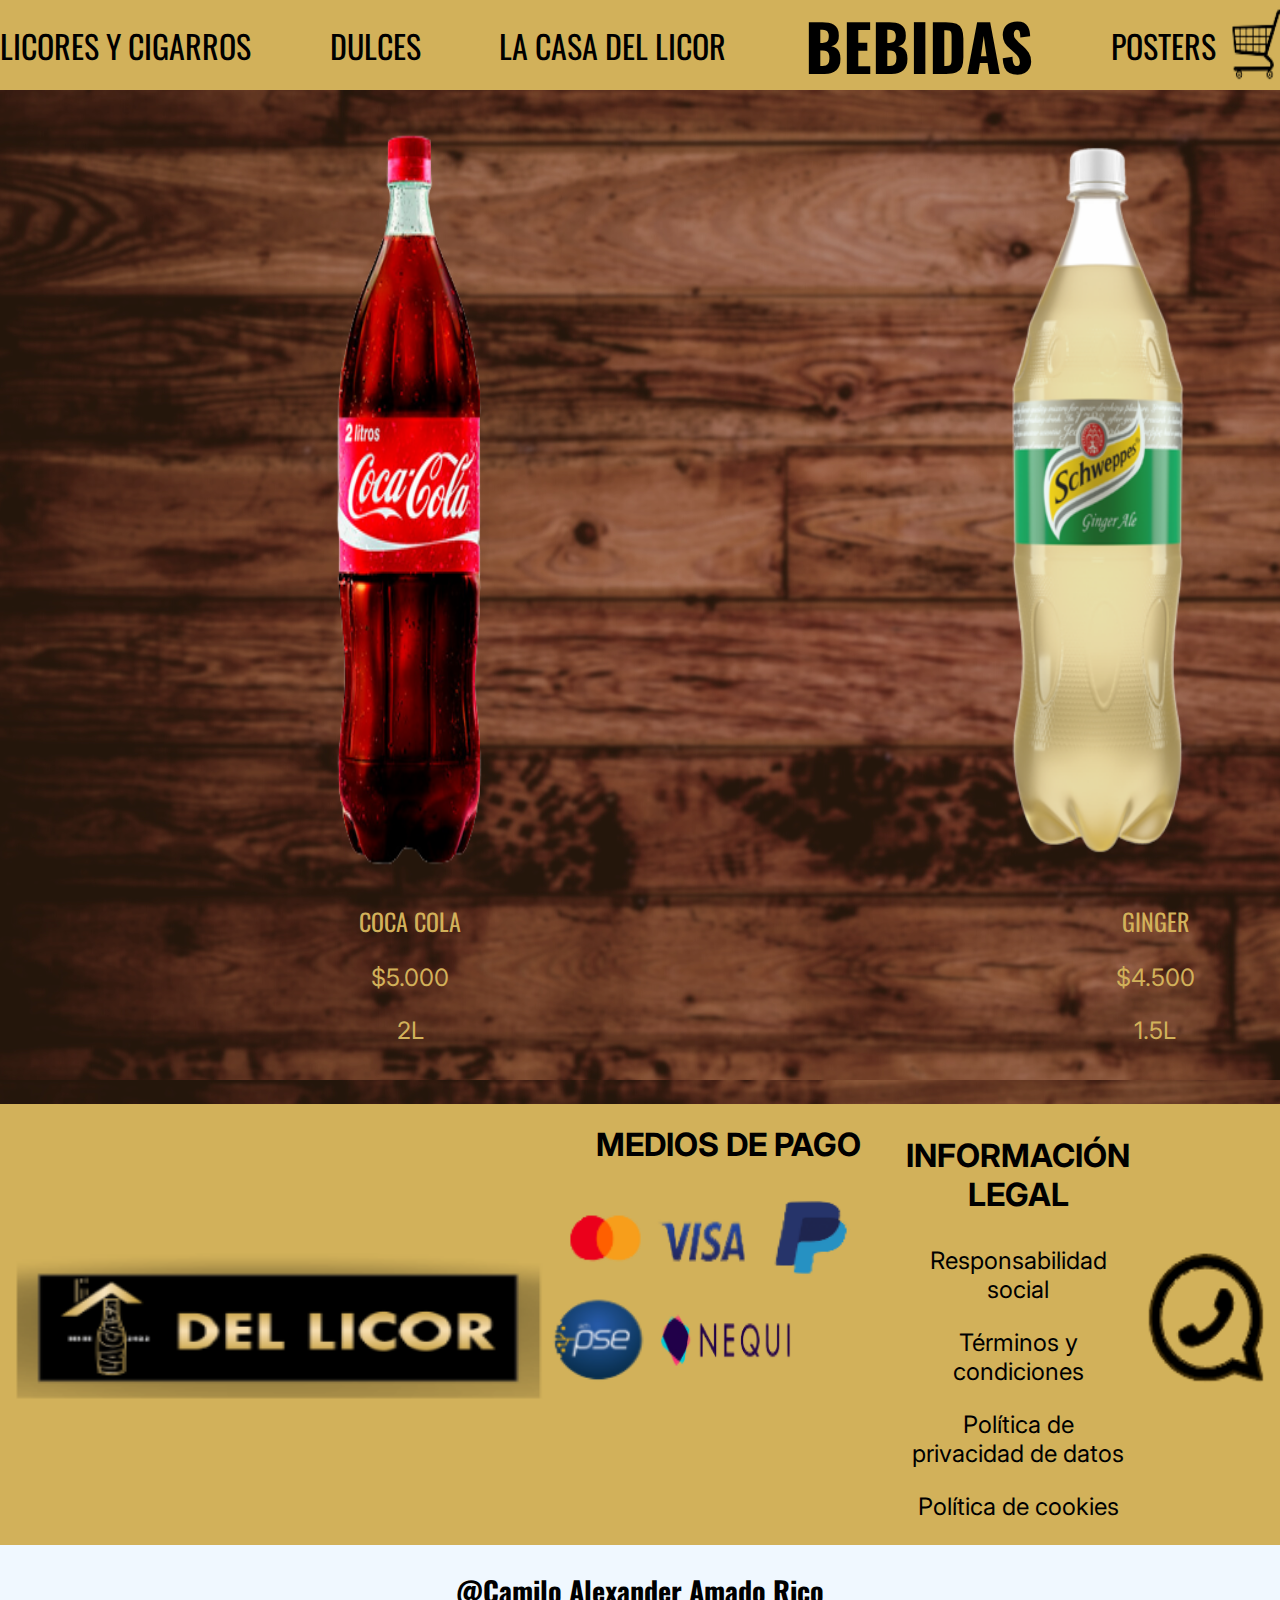
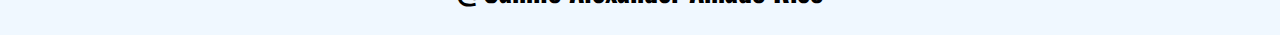
<file: BEBIDAS.html>
<!DOCTYPE html>
<html lang="en">
<head>
    <meta charset="UTF-8">
    <meta http-equiv="X-UA-Compatible" content="IE=edge">
    <meta name="viewport" content="width=device-width, initial-scale=1.0">
    <link rel="preconnect" href="https://fonts.gstatic.com" crossorigin>
    <link href="https://fonts.googleapis.com/css2?family=Oswald:wght@700&display=swap" rel="stylesheet">
    <link rel="preconnect" href="https://fonts.googleapis.com">
    <link rel="preconnect" href="https://fonts.gstatic.com" crossorigin>
    <link href="https://fonts.googleapis.com/css2?family=Inter:wght@500;700&display=swap" rel="stylesheet">    
    <link rel="stylesheet" href="./BEBIDAS.css">
    <title>LA CASA DEL LICOR/BEBIDAS</title>
</head>
<body>
    <header>
        
        <nav class="Headernav">
            <a href="LICORESYCIGARROS.html">LICORES Y CIGARROS</a>
            <a href="DULCES.html">DULCES</a>
            <a href="index.html">LA CASA DEL LICOR</a>
            <a  class="Titulobebidas" href="BEBIDAS.html"><h1>BEBIDAS</h1></a>
            <a href="POSTERS.html">POSTERS</a>
        </nav>
        <div class="Headerlogo"><img src="Imagines/LGO.png" width="80" height="80"></div>
        
    </header>
    <main>
        <section id="contenedor">
            <div class="main1bebida">
                <img src="Imagines/kisspng-coca-cola-fizzy-drinks-glass-bottle-erythroxylum-c-let-amp-apos-sushi-delivery-de-comida-japonesa-5b7c36c1214434.4406438315348671371363-removebg-preview-removebg-preview.png" width="750" height="750">
                <p class="bebida1">COCA COLA</p>
                <p class="bebida11">$5.000</p>
                <p class="bebida11">2L</p>
            </div>
            <div class="main2bebida">
                <img src="Imagines/GINGER.png" width="600" height="750">
                <p class="bebida2">GINGER</p>
                <p class="bebida22">$4.500</p>
                <p class="bebida22">1.5L</p>
            </div>
            <div class="main3bebida"> 
                <img src="Imagines/MOSNTER.png" width="600" height="750">
                <p class="bebida3">MONSTER</p>
                <p class="bebida33">$7.000</p>
                <p class="bebida33">473ML</p>

            </div>
        </section>
        <section id="contenedordemediosdepago">
            <div class="logo"><img src="Imagines/logo bajo del licor.png" width="550" height="150"></div>
        <div class="mediosdepago">
            <h1 class="mediosdepagotitulo">MEDIOS DE PAGO</h1>
            <img src="Imagines/MASTERCARD.png" width="100" height="100" >
            <img src="Imagines/VISA.png" width="100" height="100" >
            <img src="Imagines/PAYPAL.png" width="100" height="100" >
            <img src="Imagines/PSE.png" width="100" height="100" >
            <img src="Imagines/NEQUI.png" width="150" height="100" >

        </div>
        <div class="informaicon">
            <h3 class="tituloinfi">INFORMACIÓN LEGAL</h3>
            <p>Responsabilidad social</p>
            <p>Términos y condiciones</p>
            <p>Política de privacidad de datos</p>
            <p>Política de cookies</p>
        </div>
        <div class="whas"><a href="CONTACTO.html"><img src="Imagines/WHAS.png" width="150" height="150"></div></a>
        </section>
    </main>
    <footer>
        <h3>@Camilo Alexander Amado Rico</h3>
    </footer>
</body>
</html>
</file>
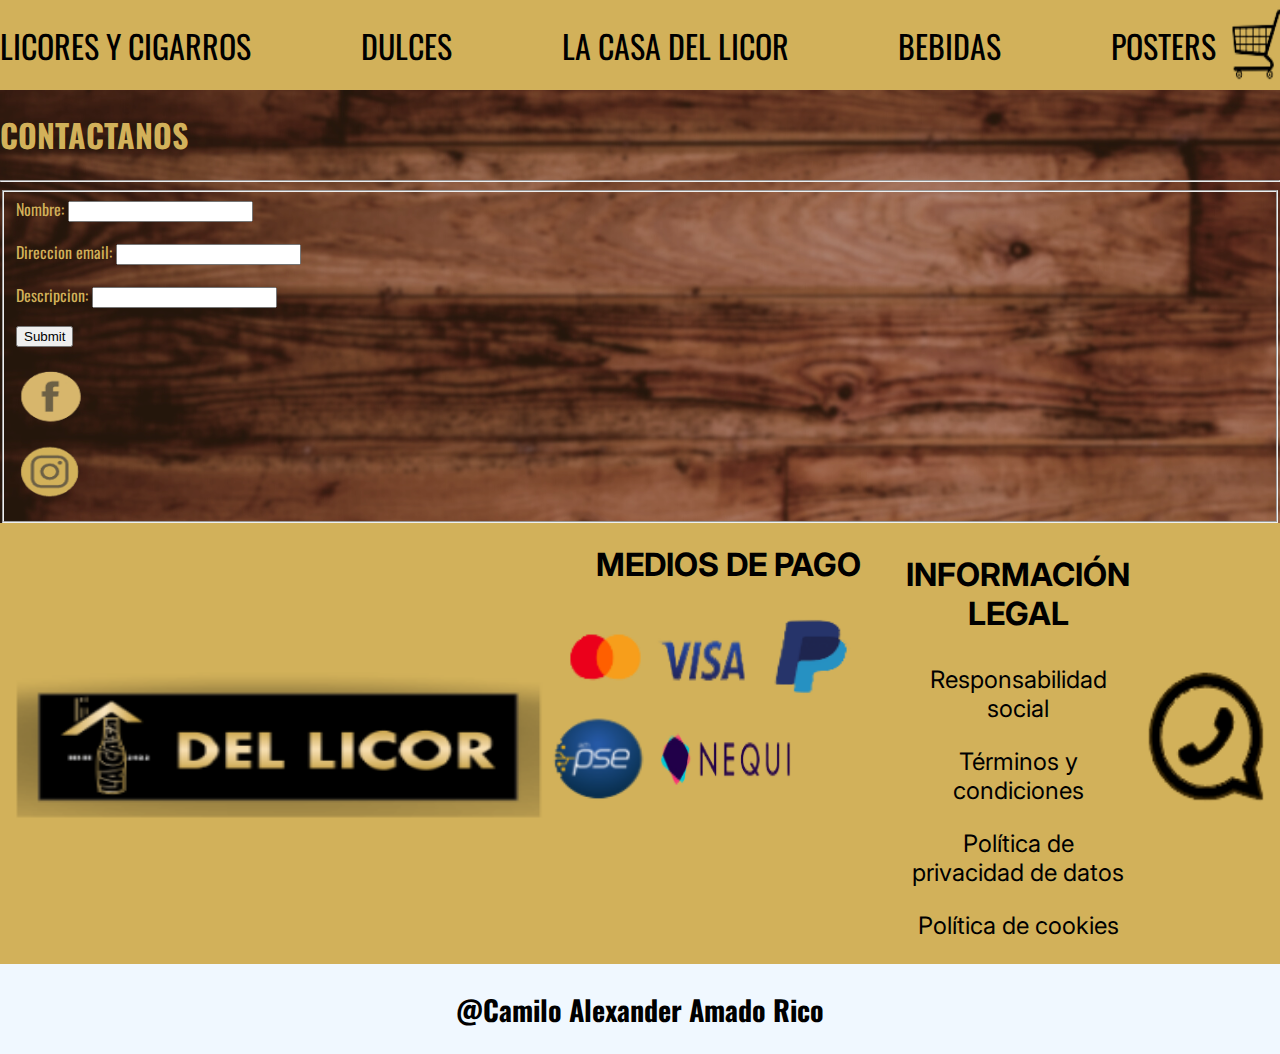
<file: CONTACTO.html>
<!DOCTYPE html>
<html lang="en">
<head>
    <meta charset="UTF-8">
    <meta http-equiv="X-UA-Compatible" content="IE=edge">
    <meta name="viewport" content="width=device-width, initial-scale=1.0">
    <link rel="preconnect" href="https://fonts.gstatic.com" crossorigin>
    <link href="https://fonts.googleapis.com/css2?family=Oswald:wght@700&display=swap" rel="stylesheet">
    <link rel="preconnect" href="https://fonts.googleapis.com">
    <link rel="preconnect" href="https://fonts.gstatic.com" crossorigin>
    <link href="https://fonts.googleapis.com/css2?family=Inter:wght@500;700&display=swap" rel="stylesheet">    
    <link rel="stylesheet" href="./CONTACTO.css">
    <title>LA CASA DEL LICOR/CONTACTO</title>
</head>
<body>
    <header>
        <nav class="Headernav">
            <a href="LICORESYCIGARROS.html">LICORES Y CIGARROS</a>
            <a href="DULCES.html">DULCES</a>
            <a href="index.html">LA CASA DEL LICOR</a>
            <a href="BEBIDAS.html">BEBIDAS</a>
            <a href="POSTERS.html">POSTERS</a>
        </nav>
        <div class="Headerlogo"><img src="Imagines/LGO.png" width="80" height="80"></div>
        
    </header>
    <main>
        <h1 class="contacto">CONTACTANOS</h1>
    <hr>
    <form action="#">
        <fieldset>
            <div>
                <label for="cliente" class="nombre">Nombre:</label>
                <input id="cliente" type="text" name="cliente">
            </div><br>
            <div>
                <label for="email" class="email">Direccion email:</label>
                <input id="email" type="text" name="email">
            </div><br>
            <div>
                <label for="descripcion" class="descripcion">Descripcion:</label>
                <input id="descripcion" type="text" name="descripcion">
            </div><br>
            <div><input type="submit"></div>
            <p>
                
            </p>
            <div><a href="https://www.facebook.com/profile.php?id=100083459973877"><img src="Imagines/FACEBOOK-removebg-preview (2).png" width="70" height="70"></a></div>
            <div><a href="https://www.instagram.com/lacasadellicorarauca/?next=%2F"><img src="Imagines/INSTA-removebg-preview.png" width="70" height="70"></a></div>

        </fieldset>
    </form>
    <section id="contenedordemediosdepago">
        <div class="logo"><img src="Imagines/logo bajo del licor.png" width="550" height="150"></div>
    <div class="mediosdepago">
        <h1 class="mediosdepagotitulo">MEDIOS DE PAGO</h1>
        <img src="Imagines/MASTERCARD.png" width="100" height="100" >
        <img src="Imagines/VISA.png" width="100" height="100" >
        <img src="Imagines/PAYPAL.png" width="100" height="100" >
        <img src="Imagines/PSE.png" width="100" height="100" >
        <img src="Imagines/NEQUI.png" width="150" height="100" >

    </div>
    <div class="informaicon">
        <h3 class="tituloinfi">INFORMACIÓN LEGAL</h3>
        <p>Responsabilidad social</p>
        <p>Términos y condiciones</p>
        <p>Política de privacidad de datos</p>
        <p>Política de cookies</p>
    </div>
    <div class="whas"><a href="CONTACTO.html"><img src="Imagines/WHAS.png" width="150" height="150"></div></a>
    </section>
    </main>
    <footer>
        <h3>@Camilo Alexander Amado Rico</h3>
    </footer>
    
</body>
</html>
</file>
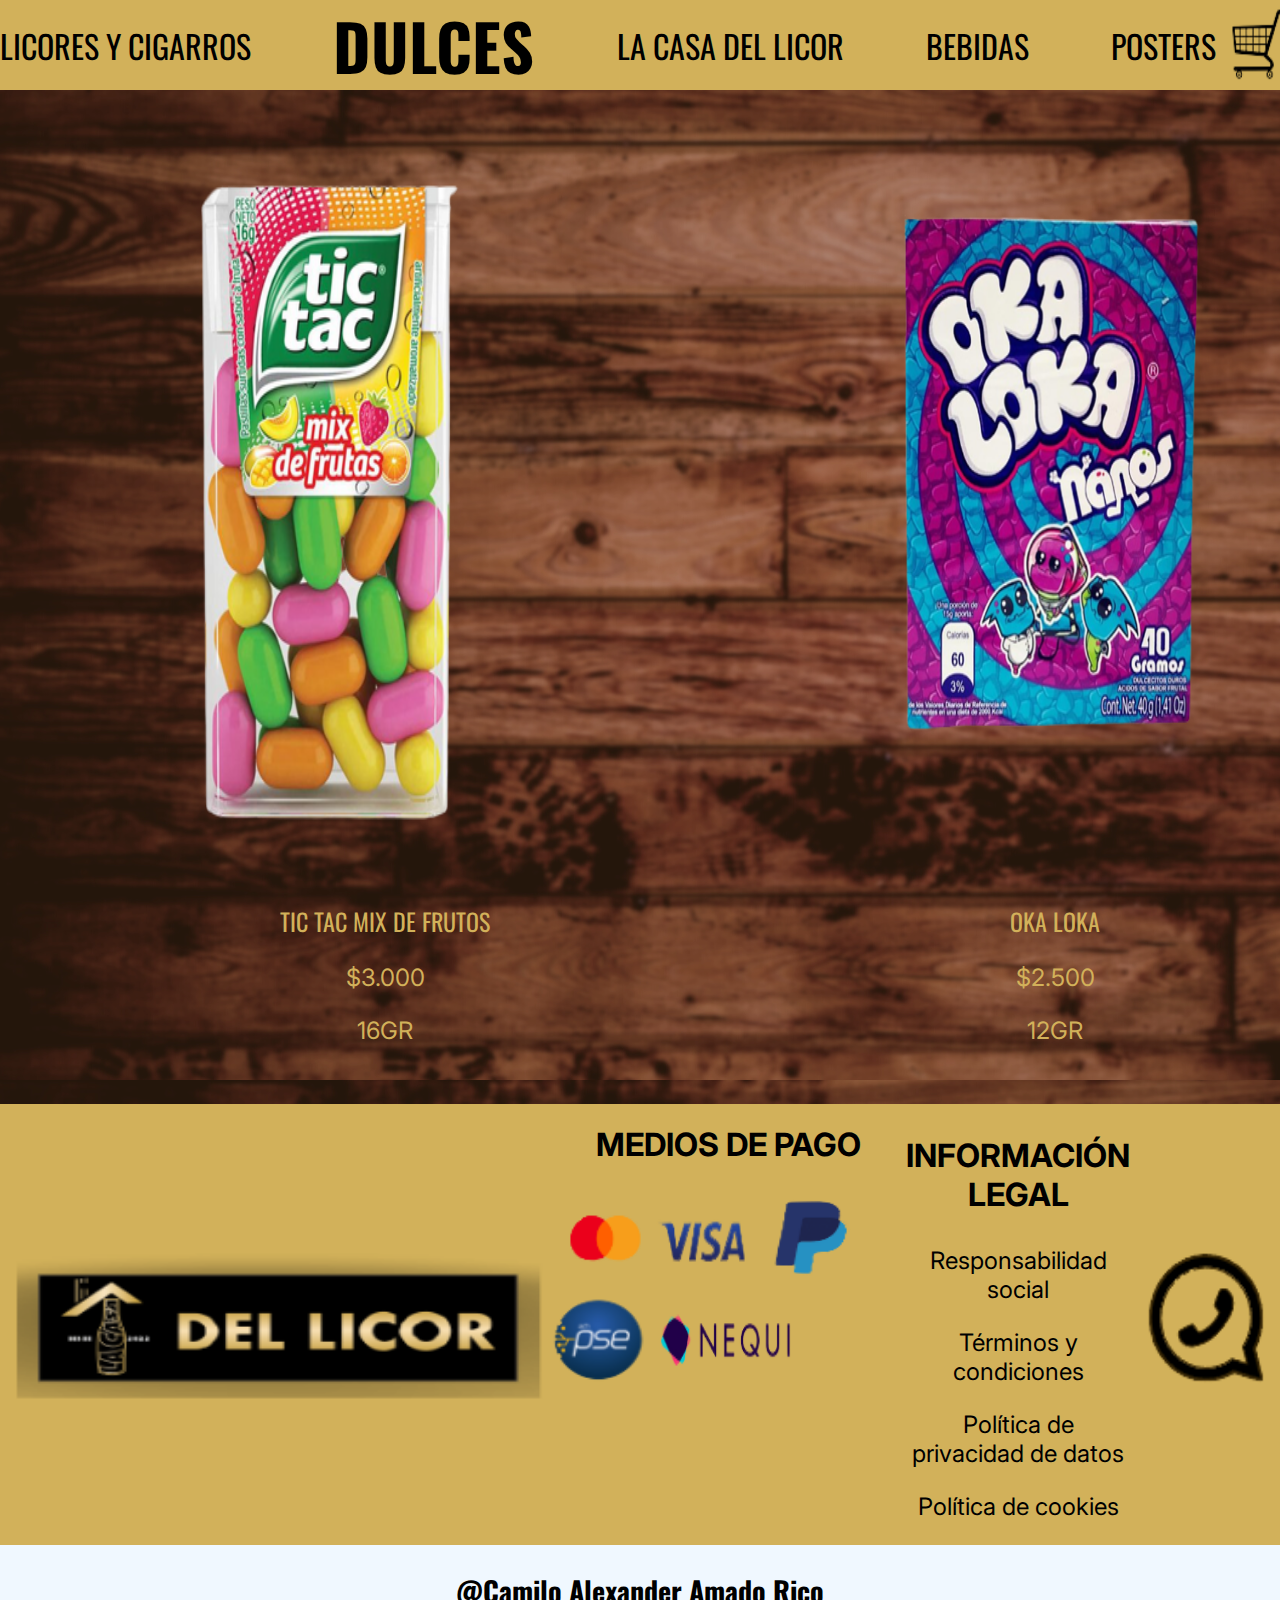
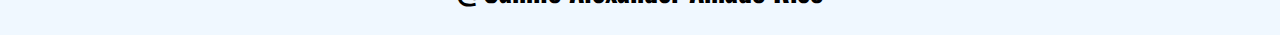
<file: DULCES.html>
<!DOCTYPE html>
<html lang="en">
<head>
    <meta charset="UTF-8">
    <meta http-equiv="X-UA-Compatible" content="IE=edge">
    <meta name="viewport" content="width=device-width, initial-scale=1.0">
    <link rel="preconnect" href="https://fonts.gstatic.com" crossorigin>
    <link href="https://fonts.googleapis.com/css2?family=Oswald:wght@700&display=swap" rel="stylesheet">
    <link rel="preconnect" href="https://fonts.googleapis.com">
    <link rel="preconnect" href="https://fonts.gstatic.com" crossorigin>
    <link href="https://fonts.googleapis.com/css2?family=Inter:wght@500;700&display=swap" rel="stylesheet">    
    <link rel="stylesheet" href="./DULCES.css">
    <title>LA CASA DEL LICOR/DULCES</title>
</head>
<body>
    <header >
        <nav class="Headernav">
            <a href="LICORESYCIGARROS.html">LICORES Y CIGARROS</a>
            <a class="Titulodulces" href="DULCES.html"><h1>DULCES</h1></a>
            <a href="index.html">LA CASA DEL LICOR</a>
            <a href="BEBIDAS.html">BEBIDAS</a>
            <a href="POSTERS.html">POSTERS</a>
        </nav>
        <div class="Headerlogo"><img src="Imagines/LGO.png" width="80" height="80"></div>
        
    </header>
    <main>
        <section id="contenedor">
            <div class="main1dulce">
                <img src="Imagines/TICTA.png" width="700" height="750">
                <p class="dulce1">TIC TAC MIX DE FRUTOS</p>
                <p class="dulce11">$3.000</p>
                <p class="dulce11">16GR</p>
            </div>
            <div class="main2dulce">
                <img src="Imagines/OKA.png" width="500" height="750">
                <p class="dulce2">OKA LOKA</p>
                <p class="dulce22">$2.500</p>
                <p class="dulce22">12GR</p>
            </div>
            <div class="main2dulce">
                <img src="Imagines/DETO.png" width="400" height="750">
                <p class="dulce3">DE TODITOS</p>
                <p class="dulce33">$3.000</p>
                <p class="dulce33">45GR</p>

            </div>
            
        </section>
        <section id="contenedordemediosdepago">
            <div class="logo"><img src="Imagines/logo bajo del licor.png" width="550" height="150"></div>
        <div class="mediosdepago">
            <h1 class="mediosdepagotitulo">MEDIOS DE PAGO</h1>
            <img src="Imagines/MASTERCARD.png" width="100" height="100" >
            <img src="Imagines/VISA.png" width="100" height="100" >
            <img src="Imagines/PAYPAL.png" width="100" height="100" >
            <img src="Imagines/PSE.png" width="100" height="100" >
            <img src="Imagines/NEQUI.png" width="150" height="100" >

        </div>
        <div class="informaicon">
            <h3 class="tituloinfi">INFORMACIÓN LEGAL</h3>
            <p>Responsabilidad social</p>
            <p>Términos y condiciones</p>
            <p>Política de privacidad de datos</p>
            <p>Política de cookies</p>
        </div>
        <div class="whas"><a href="CONTACTO.html"><img src="Imagines/WHAS.png" width="150" height="150"></div></a>
        </section>
    
    </main>
    <footer>
        <h3>@Camilo Alexander Amado Rico</h3>
    </footer>
</body>
</html>
</file>
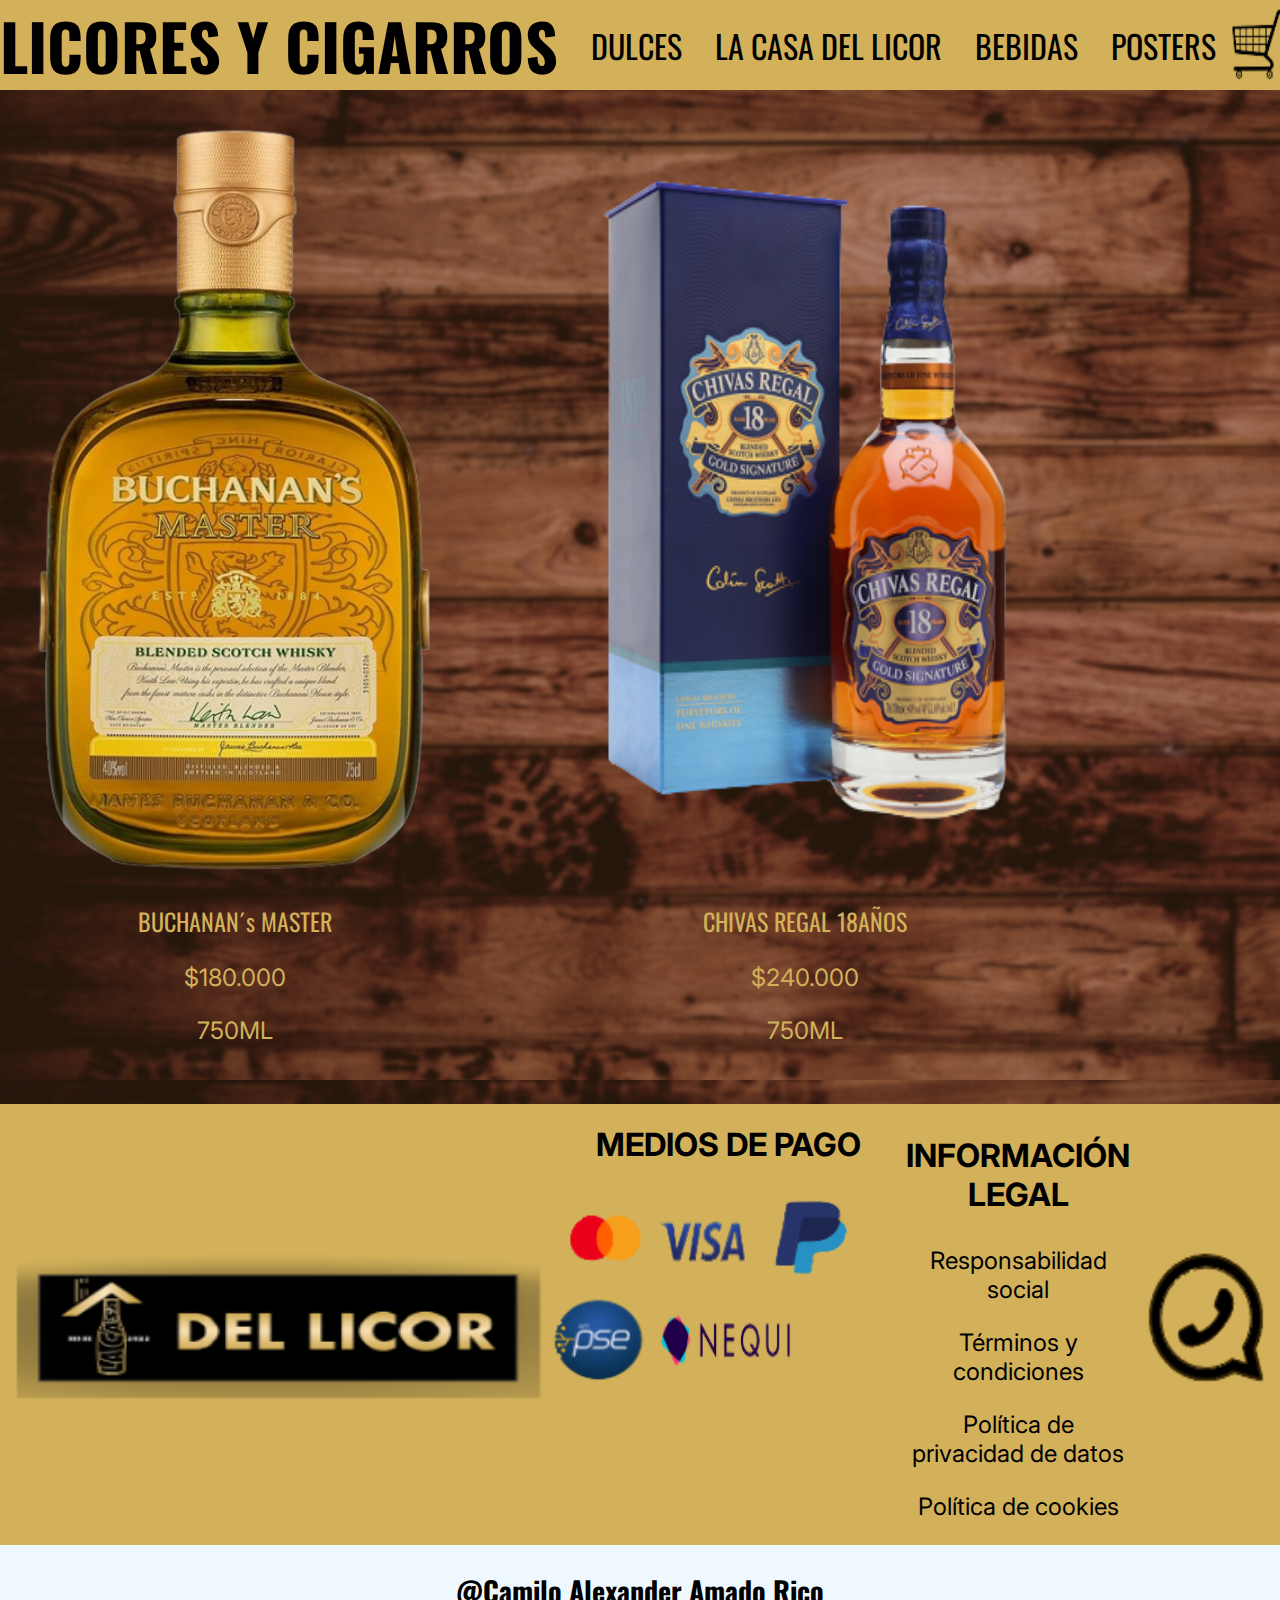
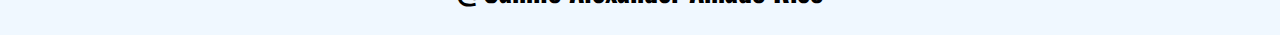
<file: LICORESYCIGARROS.html>
<!DOCTYPE html>
<html lang="en">
<head>
    <meta charset="UTF-8">
    <meta http-equiv="X-UA-Compatible" content="IE=edge">
    <meta name="viewport" content="width=device-width, initial-scale=1.0">
    <link rel="preconnect" href="https://fonts.gstatic.com" crossorigin>
    <link href="https://fonts.googleapis.com/css2?family=Oswald:wght@700&display=swap" rel="stylesheet">
    <link rel="preconnect" href="https://fonts.googleapis.com">
    <link rel="preconnect" href="https://fonts.gstatic.com" crossorigin>
    <link href="https://fonts.googleapis.com/css2?family=Inter:wght@500;700&display=swap" rel="stylesheet">    
    <link rel="stylesheet" href="./LICORESYCIGARROS.CSS">
    <title>LA CASA DEL LICOR/LICORES Y CIGARROS</title>
</head>
<body>
    <header>
        <nav class="Headernav">
            <a class="Titulolicores"  href="LICORESYCIGARROS.html"><h1>LICORES Y CIGARROS</h1></a>
            <a href="DULCES.html">DULCES</a>
            <a href="index.html">LA CASA DEL LICOR</a>
            <a href="BEBIDAS.html">BEBIDAS</a>
            <a href="POSTERS.html">POSTERS</a>
        </nav>
        <div class="Headerlogo"><img src="Imagines/LGO.png" width="80" height="80"></div>
        
    </header>
    <main>
        <section id="contenedor">
            <div class="main1trago">
                <img src="Imagines/BUCHA.png" width="400" height="750">
                <p class="trago1">BUCHANAN´s MASTER</p>
                <p class="trago11">$180.000</p>
                <p class="trago11">750ML</p>
            </div>
            <div class="main2trago">
                <img src="Imagines/CHIVA.png" width="600" height="750">
                <p class="trago2">CHIVAS REGAL 18AÑOS</p>
                <p class="trago22">$240.000</p>
                <p class="trago22">750ML</p>
            </div>
            <div class="main3trago">
                <img src="Imagines/grand-old-parr-whisky-1-liter-removebg-preview.png" width="600" height="750">
                <p class="trago3">OLD PARR</p>
                <p class="trago33">$180.000</p>
                <p class="trago33">750ML</p>

            </div>
        </section>
        <section id="contenedordemediosdepago">
            <div class="logo"><img src="Imagines/logo bajo del licor.png" width="550" height="150"></div>
        <div class="mediosdepago">
            <h1 class="mediosdepagotitulo">MEDIOS DE PAGO</h1>
            <img src="Imagines/MASTERCARD.png" width="100" height="100" >
            <img src="Imagines/VISA.png" width="100" height="100" >
            <img src="Imagines/PAYPAL.png" width="100" height="100" >
            <img src="Imagines/PSE.png" width="100" height="100" >
            <img src="Imagines/NEQUI.png" width="150" height="100" >

        </div>
        <div class="informaicon">
            <h3 class="tituloinfi">INFORMACIÓN LEGAL</h3>
            <p>Responsabilidad social</p>
            <p>Términos y condiciones</p>
            <p>Política de privacidad de datos</p>
            <p>Política de cookies</p>
        </div>
        <div class="whas"><a href="CONTACTO.html"><img src="Imagines/WHAS.png" width="150" height="150"></div></a>
        </section>
    
    </main>
    <footer>
        <h3>@Camilo Alexander Amado Rico</h3>
    </footer>
    
</body>
</html>
</file>
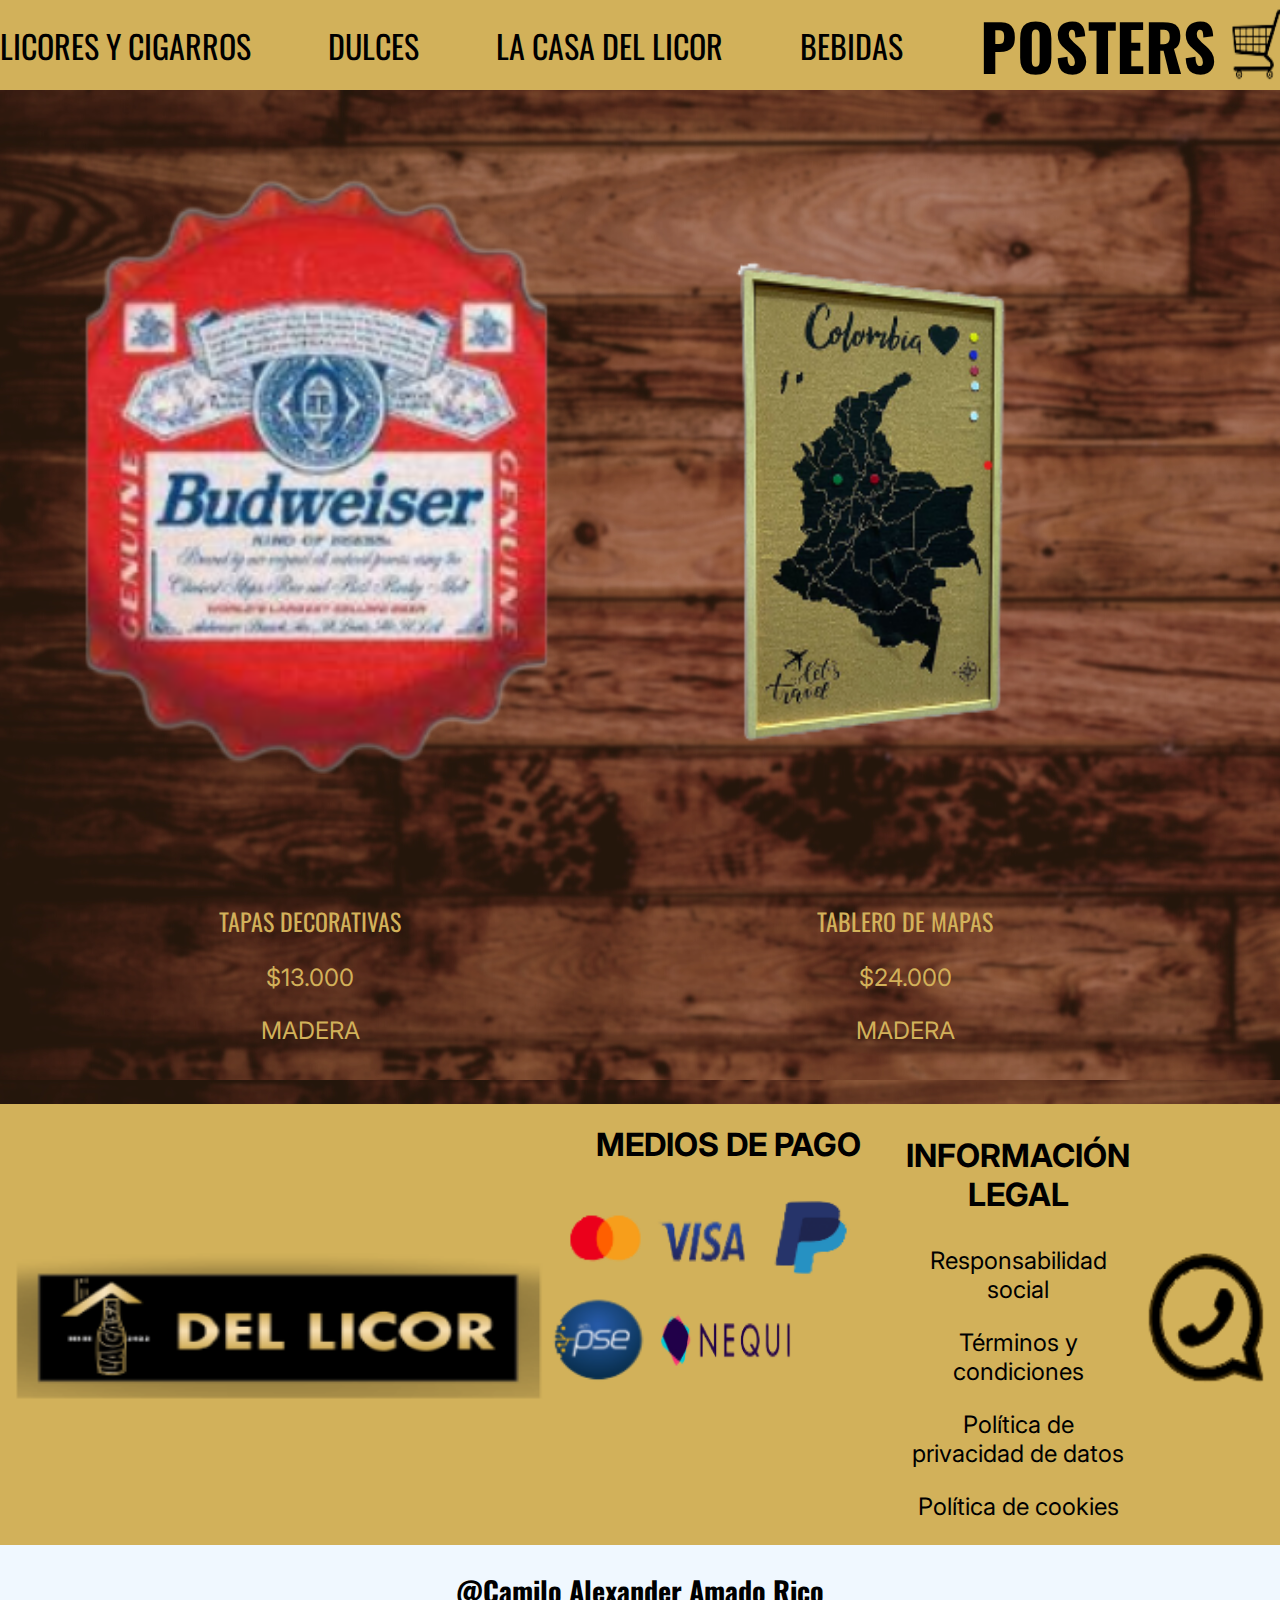
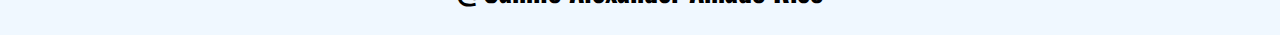
<file: POSTERS.html>
<!DOCTYPE html>
<html lang="en">
<head>
    <meta charset="UTF-8">
    <meta http-equiv="X-UA-Compatible" content="IE=edge">
    <meta name="viewport" content="width=device-width, initial-scale=1.0">
    <link rel="preconnect" href="https://fonts.gstatic.com" crossorigin>
    <link href="https://fonts.googleapis.com/css2?family=Oswald:wght@700&display=swap" rel="stylesheet">
    <link rel="preconnect" href="https://fonts.googleapis.com">
    <link rel="preconnect" href="https://fonts.gstatic.com" crossorigin>
    <link href="https://fonts.googleapis.com/css2?family=Inter:wght@500;700&display=swap" rel="stylesheet">    
    <link rel="stylesheet" href="./POSTERS.css">
    <title>LA CASA DEL LICOR/POSTERS</title>
</head>
<body>
    <header>
        <nav class="Headernav">
            <a href="LICORESYCIGARROS.html">LICORES Y CIGARROS</a>
            <a href="DULCES.html">DULCES</a>
            <a href="index.html">LA CASA DEL LICOR</a>
            <a href="BEBIDAS.html">BEBIDAS</a>
            <a class="Tituloposters" href="POSTERS.html"><h1>POSTERS</h1></a>
        </nav>
        <div class="Headerlogo"><img src="Imagines/LGO.png" width="80" height="80"></div>
    </header>
    <main>
        <section id="contenedor">
            <div class="main1posters">
                <img src="Imagines/POSTER TAPA.png" width="550" height="750">
                <p class="posters1">TAPAS DECORATIVAS</p>
                <p class="posters11">$13.000</p>
                <p class="posters11">MADERA</p>
            </div>
            <div class="main2posters">
                <img src="Imagines/POSTER MAPAS.png" width="500" height="750">
                <p class="posters2">TABLERO DE MAPAS</p>
                <p class="posters22">$24.000</p>
                <p class="posters22">MADERA</p>
            </div>
            <div class="main3posters">
                <img src="Imagines/DECOPOSTERS.png" width="500" height="750">
                <p class="posters3">DECO POSTERS</p>
                <p class="posters33">$30.000</p>
                <p class="posters33">MADERA</p>

            </div>
        </section>
        <section id="contenedordemediosdepago">
            <div class="logo"><img src="Imagines/logo bajo del licor.png" width="550" height="150"></div>
        <div class="mediosdepago">
            <h1 class="mediosdepagotitulo">MEDIOS DE PAGO</h1>
            <img src="Imagines/MASTERCARD.png" width="100" height="100" >
            <img src="Imagines/VISA.png" width="100" height="100" >
            <img src="Imagines/PAYPAL.png" width="100" height="100" >
            <img src="Imagines/PSE.png" width="100" height="100" >
            <img src="Imagines/NEQUI.png" width="150" height="100" >

        </div>
        <div class="informaicon">
            <h3 class="tituloinfi">INFORMACIÓN LEGAL</h3>
            <p>Responsabilidad social</p>
            <p>Términos y condiciones</p>
            <p>Política de privacidad de datos</p>
            <p>Política de cookies</p>
        </div>
        <div class="whas"><a href="CONTACTO.html"><img src="Imagines/WHAS.png" width="150" height="150"></div></a>
        </section>
    </main>
    <footer>
        <h3>@Camilo Alexander Amado Rico</h3>
    </footer>
</body>
</html>
</file>
<file: BEBIDAS.css>
body{
    background-image: url(./Imagines/fodnodeotoras.png);
    margin: 0;
    
}
header{
    width: 100%;
    height: 10vh;
    background-color: #d2b15a;
    display: flex;
    justify-content: space-between;
}
.Headerlogo{
    width: 5%;
    height: 10vh;
    background-color: #d2b15a;
    display: flex;
    align-items: center;;
    text-align: center;
}
.Headernav{
    width: 100%;
    display: flex;
    justify-content: space-between;
    align-items: center;
    float: right;
    
}
.Headernav a{
    text-decoration: none;
    font-size: xx-large;
    font-family: 'Oswald', sans-serif;
    color: black;
    
}
footer{
    background-color: aliceblue ;
    font-size: x-large;
    width: 100%;
    height: 10vh;
    display: flex;
    justify-content: center;
    text-align: center;
    align-items: center;
    font-family: 'Oswald', sans-serif;
    
}
.Titulobebidas{
    font-size: xx-large;
    color: black;
   
}
#contenedor{
    width: 100%;
    height: 100%;
   display: flex;
   justify-content: space-between;
}
.main1bebida{
    width: 100%;
    padding: 35px;
    text-align: center;

}
.main2bebida{
    width: 100%;
    padding: 35px;
    text-align: center;
}
.main3bebida{
    width: 100%;
    padding: 35px;
    text-align: center;
}
.bebida1{
    font-family: 'Oswald', sans-serif;
    display: flex;
    justify-content: center;
    text-align: center;
    align-items: center;
    font-size: x-large;
    color: #d2b15a;
}
.bebida11{
    font-family: 'Inter', sans-serif;
    display: flex;
    justify-content: center;
    text-align: center;
    align-items: center;
    font-size: x-large;
    color: #d2b15a;
}
.bebida2{
    font-family: 'Oswald', sans-serif;
    display: flex;
    justify-content: center;
    text-align: center;
    align-items: center;
    font-size: x-large;
    color: #d2b15a;
}
.bebida22{
    font-family: 'Inter', sans-serif;
    display: flex;
    justify-content: center;
    text-align: center;
    align-items: center;
    font-size: x-large;
    color: #d2b15a;
}
.bebida3{
    font-family: 'Oswald', sans-serif;
    display: flex;
    justify-content: center;
    text-align: center;
    align-items: center;
    font-size: x-large;
    color: #d2b15a;
}
.bebida33{
    font-family: 'Inter', sans-serif;
    display: flex;
    justify-content: center;
    text-align: center;
    align-items: center;
    font-size: x-large;
    color: #d2b15a;
}
#contenedordemediosdepago{
    width: 100%;
    height: 100%;
    background-color: #d2b15a;
    display: flex;
    justify-content: space-between;
}
.logo{
    display: flex;
    text-align: center;
    align-items: center;

}

.mediosdepagotitulo{
    text-align: center;
    font-size: xx-large;
    font-family: 'Inter', sans-serif;
    
}
.informaicon{
    font-size: x-large;
    text-align: center;
    font-family: 'Inter', sans-serif;
}
.tituloinfi{
    text-align: center;
    font-size: xx-large;
    font-family: 'Inter', sans-serif;
}
.whas{
    text-align: center;
    align-items: center;
    display: flex;
}
@media(max-width: 480px){
    .Headernav{
        width: 100%;
        display: flex;
        justify-content: space-between;
        align-items: center;
        float: right;
        background-color: #d2b15a;
        
    }
    .Headernav a{
        text-decoration: none;
        font-size:xx-small;
        font-family: 'Oswald', sans-serif;
        color: black;
        
    }
    .header{
        width: 100%;
        height: 10vh;
        background-color: #d2b15a;
        display: flex;
        justify-content: space-between;
    }
    .Headerlogo{
        width: 15%;
        height: 10vh;
        background-color: #d2b15a;
        display: flex;
        align-items: center;
        text-align: center;
    }
    #contenedor{
        width: 100%;
        height: 100%;
       display: flex;
       flex-direction: column;
       justify-content: space-between;
    }
    .mainpromo{
        width: 100%;
        padding: 35px;
    
    }
    .mainrega{
        width: 100%;
        padding: 35px;
    }
    .regalos{
        font-size:  30px;
        color: #d2b15a;
        font-family: 'Oswald', sans-serif;
        text-align: center;
    }
    .promociones{
        font-size:  30px;
        color: #d2b15a;
        font-family: 'Oswald', sans-serif;
        text-align: center;
    }
    .videorega{
        margin: auto;
        max-width: 100%;
        max-height: 100%;
        width: 450px;
        
    }
    .videopromo{
        margin: auto;
        max-width: 100%;
        max-height: 100%;
        width: 450px;
    }
    #contenedordemediosdepago{
        width: 100%;
        height: 100%;
        background-color: #d2b15a;
        display: flex;
        flex-direction: column;
        justify-content: space-between;
    }
    .logo{
        display: flex;
        text-align: center;
        align-items: center;

    
    }
    
    .mediosdepagotitulo{
        text-align: center;
        font-size: large;
        font-family: 'Inter', sans-serif;
        
    }
    .informaicon{
        font-size: large;
        text-align: center;
        font-family: 'Inter', sans-serif;
    }
    .tituloinfi{
        text-align: center;
        font-size: large;
        font-family: 'Inter', sans-serif;
    }
    .whas{
        text-align: center;
        align-items: center;
        display: flex;
        justify-content: space-between;
    }
}
@media(max-width: 768px){
    .Headernav{
        width: 100%;
        display: flex;
        justify-content: space-between;
        align-items: center;
        float: right;
        background-color: #d2b15a;
        
    }
    .Headernav a{
        text-decoration: none;
        font-size:larger;
        font-family: 'Oswald', sans-serif;
        color: black;
        
    }
    .header{
        width: 100%;
        height: 10vh;
        background-color: #d2b15a;
        display: flex;
        justify-content: space-between;
    }
    .Headerlogo{
        width: 15%;
        height: 10vh;
        background-color: #d2b15a;
        display: flex;
        align-items: center;
        text-align: center;
    }
    #contenedor{
        width: 100%;
        height: 100%;
       display: flex;
       flex-direction: column;
       justify-content: space-between;
    }
    .mainpromo{
        width: 100%;
        padding: 35px;
    
    }
    .mainrega{
        width: 100%;
        padding: 35px;
    }
    .regalos{
        font-size:  40px;
        color: #d2b15a;
        font-family: 'Oswald', sans-serif;
        text-align: center;
    }
    .promociones{
        font-size:  40px;
        color: #d2b15a;
        font-family: 'Oswald', sans-serif;
        text-align: center;
    }
    .videorega{
        margin: auto;
        max-width: 100%;
        max-height: 100%;
        width: 700px;
        
    }
    .videopromo{
        margin: auto;
        max-width: 100%;
        max-height: 100%;
        width: 700px;
    }
    #contenedordemediosdepago{
        width: 100%;
        height: 100%;
        background-color: #d2b15a;
        display: flex;
        flex-direction: column;
        justify-content: space-between;
    }
    .logo{
        display: flex;
        text-align: center;
        align-items: center;

    
    }
    
    .mediosdepagotitulo{
        text-align: center;
        font-size: xx-large;
        font-family: 'Inter', sans-serif;
        
    }
    .informaicon{
        font-size: x-large;
        text-align: center;
        font-family: 'Inter', sans-serif;
    }
    .tituloinfi{
        text-align: center;
        font-size: xx-large;
        font-family: 'Inter', sans-serif;
    }
    .whas{
        text-align: center;
        align-items: center;
        display: flex;
        justify-content: space-between;
    }
    
}
@media(max-width: 1024px){
    .Headernav{
        width: 100%;
        display: flex;
        justify-content: space-between;
        align-items: center;
        float: right;
        background-color: #d2b15a;
        
    }
    .Headernav a{
        text-decoration: none;
        font-size:larger;
        font-family: 'Oswald', sans-serif;
        color: black;
        
    }
    .header{
        width: 100%;
        height: 10vh;
        background-color: #d2b15a;
        display: flex;
        justify-content: space-between;
    }
    .Headerlogo{
        width: 15%;
        height: 10vh;
        background-color: #d2b15a;
        display: flex;
        align-items: center;
        text-align: center;
    }
    #contenedor{
        width: 100%;
        height: 100%;
       display: flex;
       flex-direction: column;
       justify-content: space-between;
    }
    .mainpromo{
        width: 100%;
        padding: 35px;
    
    }
    .mainrega{
        width: 100%;
        padding: 35px;
    }
    .regalos{
        font-size:  40px;
        color: #d2b15a;
        font-family: 'Oswald', sans-serif;
        text-align: center;
    }
    .promociones{
        font-size:  40px;
        color: #d2b15a;
        font-family: 'Oswald', sans-serif;
        text-align: center;
    }
    .videorega{
        margin: auto;
        max-width: 100%;
        max-height: 100%;
        width: 700px;
        
    }
    .videopromo{
        margin: auto;
        max-width: 100%;
        max-height: 100%;
        width: 700px;
    }
    #contenedordemediosdepago{
        width: 100%;
        height: 100%;
        background-color: #d2b15a;
        display: flex;
        flex-direction: column;
        justify-content: space-between;
    }
    .logo{
        display: flex;
        text-align: center;
        align-items: center;

    
    }
    
    .mediosdepagotitulo{
        text-align: center;
        font-size: xx-large;
        font-family: 'Inter', sans-serif;
        
    }
    .informaicon{
        font-size: x-large;
        text-align: center;
        font-family: 'Inter', sans-serif;
    }
    .tituloinfi{
        text-align: center;
        font-size: xx-large;
        font-family: 'Inter', sans-serif;
    }
    .whas{
        text-align: center;
        align-items: center;
        display: flex;
        justify-content: space-between;
    }
    
}
</file>
<file: CONTACTO.css>
body{
    background-image: url(./Imagines/fodnodeotoras.png);
    margin: 0;
    
}
header{
    width: 100%;
    height: 10vh;
    background-color: #d2b15a;
    display: flex;
    justify-content: space-between;
}
.Headerlogo{
    width: 5%;
    height: 10vh;
    background-color: #d2b15a;
    display: flex;
    align-items: center;;
    text-align: center;
}
.Headernav{
    width: 100%;
    display: flex;
    justify-content: space-between;
    align-items: center;
    float: right;
    
}
.Headernav a{
    text-decoration: none;
    font-size: xx-large;
    font-family: 'Oswald', sans-serif;
    color: black;
    
}
footer{
    background-color: aliceblue ;
    font-size: x-large;
    width: 100%;
    height: 10vh;
    display: flex;
    justify-content: center;
    text-align: center;
    align-items: center;
    font-family: 'Oswald', sans-serif;
    
}
#contenedordemediosdepago{
    width: 100%;
    height: 100%;
    background-color: #d2b15a;
    display: flex;
    justify-content: space-between;
}
.logo{
    display: flex;
    text-align: center;
    align-items: center;

}

.mediosdepagotitulo{
    text-align: center;
    font-size: xx-large;
    font-family: 'Inter', sans-serif;
    
}
.informaicon{
    font-size: x-large;
    text-align: center;
    font-family: 'Inter', sans-serif;
}
.tituloinfi{
    text-align: center;
    font-size: xx-large;
    font-family: 'Inter', sans-serif;
}
.whas{
    text-align: center;
    align-items: center;
    display: flex;
}
.contacto{
    color: #d2b15a;
    font-family: 'Oswald', sans-serif;
}
.nombre{
    font-family: 'Oswald', sans-serif;
    color: #d2b15a;
}
.email{
    font-family: 'Oswald', sans-serif;
    color: #d2b15a;
} 
.descripcion{
    font-family: 'Oswald', sans-serif;
    color: #d2b15a;
}
@media(max-width: 480px){
    .Headernav{
        width: 100%;
        display: flex;
        justify-content: space-between;
        align-items: center;
        float: right;
        background-color: #d2b15a;
        
    }
    .Headernav a{
        text-decoration: none;
        font-size:xx-small;
        font-family: 'Oswald', sans-serif;
        color: black;
        
    }
    .header{
        width: 100%;
        height: 10vh;
        background-color: #d2b15a;
        display: flex;
        justify-content: space-between;
    }
    .Headerlogo{
        width: 15%;
        height: 10vh;
        background-color: #d2b15a;
        display: flex;
        align-items: center;
        text-align: center;
    }
    #contenedor{
        width: 100%;
        height: 100%;
       display: flex;
       flex-direction: column;
       justify-content: space-between;
    }
    .mainpromo{
        width: 100%;
        padding: 35px;
    
    }
    .mainrega{
        width: 100%;
        padding: 35px;
    }
    .regalos{
        font-size:  30px;
        color: #d2b15a;
        font-family: 'Oswald', sans-serif;
        text-align: center;
    }
    .promociones{
        font-size:  30px;
        color: #d2b15a;
        font-family: 'Oswald', sans-serif;
        text-align: center;
    }
    .videorega{
        margin: auto;
        max-width: 100%;
        max-height: 100%;
        width: 450px;
        
    }
    .videopromo{
        margin: auto;
        max-width: 100%;
        max-height: 100%;
        width: 450px;
    }
    #contenedordemediosdepago{
        width: 100%;
        height: 100%;
        background-color: #d2b15a;
        display: flex;
        flex-direction: column;
        justify-content: space-between;
    }
    .logo{
        display: flex;
        text-align: center;
        align-items: center;

    
    }
    
    .mediosdepagotitulo{
        text-align: center;
        font-size: large;
        font-family: 'Inter', sans-serif;
        
    }
    .informaicon{
        font-size: large;
        text-align: center;
        font-family: 'Inter', sans-serif;
    }
    .tituloinfi{
        text-align: center;
        font-size: large;
        font-family: 'Inter', sans-serif;
    }
    .whas{
        text-align: center;
        align-items: center;
        display: flex;
        justify-content: space-between;
    }
}
@media(max-width: 768px){
    .Headernav{
        width: 100%;
        display: flex;
        justify-content: space-between;
        align-items: center;
        float: right;
        background-color: #d2b15a;
        
    }
    .Headernav a{
        text-decoration: none;
        font-size:larger;
        font-family: 'Oswald', sans-serif;
        color: black;
        
    }
    .header{
        width: 100%;
        height: 10vh;
        background-color: #d2b15a;
        display: flex;
        justify-content: space-between;
    }
    .Headerlogo{
        width: 15%;
        height: 10vh;
        background-color: #d2b15a;
        display: flex;
        align-items: center;
        text-align: center;
    }
    #contenedor{
        width: 100%;
        height: 100%;
       display: flex;
       flex-direction: column;
       justify-content: space-between;
    }
    .mainpromo{
        width: 100%;
        padding: 35px;
    
    }
    .mainrega{
        width: 100%;
        padding: 35px;
    }
    .regalos{
        font-size:  40px;
        color: #d2b15a;
        font-family: 'Oswald', sans-serif;
        text-align: center;
    }
    .promociones{
        font-size:  40px;
        color: #d2b15a;
        font-family: 'Oswald', sans-serif;
        text-align: center;
    }
    .videorega{
        margin: auto;
        max-width: 100%;
        max-height: 100%;
        width: 700px;
        
    }
    .videopromo{
        margin: auto;
        max-width: 100%;
        max-height: 100%;
        width: 700px;
    }
    #contenedordemediosdepago{
        width: 100%;
        height: 100%;
        background-color: #d2b15a;
        display: flex;
        flex-direction: column;
        justify-content: space-between;
    }
    .logo{
        display: flex;
        text-align: center;
        align-items: center;

    
    }
    
    .mediosdepagotitulo{
        text-align: center;
        font-size: xx-large;
        font-family: 'Inter', sans-serif;
        
    }
    .informaicon{
        font-size: x-large;
        text-align: center;
        font-family: 'Inter', sans-serif;
    }
    .tituloinfi{
        text-align: center;
        font-size: xx-large;
        font-family: 'Inter', sans-serif;
    }
    .whas{
        text-align: center;
        align-items: center;
        display: flex;
        justify-content: space-between;
    }
    
}
@media(max-width: 1024px){
    .Headernav{
        width: 100%;
        display: flex;
        justify-content: space-between;
        align-items: center;
        float: right;
        background-color: #d2b15a;
        
    }
    .Headernav a{
        text-decoration: none;
        font-size:larger;
        font-family: 'Oswald', sans-serif;
        color: black;
        
    }
    .header{
        width: 100%;
        height: 10vh;
        background-color: #d2b15a;
        display: flex;
        justify-content: space-between;
    }
    .Headerlogo{
        width: 15%;
        height: 10vh;
        background-color: #d2b15a;
        display: flex;
        align-items: center;
        text-align: center;
    }
    #contenedor{
        width: 100%;
        height: 100%;
       display: flex;
       flex-direction: column;
       justify-content: space-between;
    }
    .mainpromo{
        width: 100%;
        padding: 35px;
    
    }
    .mainrega{
        width: 100%;
        padding: 35px;
    }
    .regalos{
        font-size:  40px;
        color: #d2b15a;
        font-family: 'Oswald', sans-serif;
        text-align: center;
    }
    .promociones{
        font-size:  40px;
        color: #d2b15a;
        font-family: 'Oswald', sans-serif;
        text-align: center;
    }
    .videorega{
        margin: auto;
        max-width: 100%;
        max-height: 100%;
        width: 700px;
        
    }
    .videopromo{
        margin: auto;
        max-width: 100%;
        max-height: 100%;
        width: 700px;
    }
    #contenedordemediosdepago{
        width: 100%;
        height: 100%;
        background-color: #d2b15a;
        display: flex;
        flex-direction: column;
        justify-content: space-between;
    }
    .logo{
        display: flex;
        text-align: center;
        align-items: center;

    
    }
    
    .mediosdepagotitulo{
        text-align: center;
        font-size: xx-large;
        font-family: 'Inter', sans-serif;
        
    }
    .informaicon{
        font-size: x-large;
        text-align: center;
        font-family: 'Inter', sans-serif;
    }
    .tituloinfi{
        text-align: center;
        font-size: xx-large;
        font-family: 'Inter', sans-serif;
    }
    .whas{
        text-align: center;
        align-items: center;
        display: flex;
        justify-content: space-between;
    }
    
}
</file>
<file: DULCES.css>
body{
    background-image: url(./Imagines/fodnodeotoras.png);
    margin: 0;
    
}
header{
    width: 100%;
    height: 10vh;
    background-color: #d2b15a;
    display: flex;
    justify-content: space-between;
}
.Headerlogo{
    width: 5%;
    height: 10vh;
    background-color: #d2b15a;
    display: flex;
    align-items: center;;
    text-align: center;
}
.Headernav{
    width: 100%;
    display: flex;
    justify-content: space-between;
    align-items: center;
    float: right;
    
}
.Headernav a{
    text-decoration: none;
    font-size: xx-large;
    font-family: 'Oswald', sans-serif;
    color: black;
    
}
footer{
    background-color: aliceblue ;
    font-size: x-large;
    width: 100%;
    height: 10vh;
    display: flex;
    justify-content: center;
    text-align: center;
    align-items: center;
    font-family: 'Oswald', sans-serif;
    
}
.Titulodulces{
    font-size: xx-large;
    color: black;
   
}
#contenedor{
    width: 100%;
    height: 100%;
   display: flex;
   justify-content: space-between;
}
.main1dulce{
    width: 100%;
    padding: 35px;
    text-align: center;

}
.main2dulce{
    width: 100%;
    padding: 35px;
    text-align: center;
}
.main3dulce{
    width: 100%;
    padding: 35px;
    text-align: center;
}
.dulce1{
    font-family: 'Oswald', sans-serif;
    display: flex;
    justify-content: center;
    text-align: center;
    align-items: center;
    font-size: x-large;
    color: #d2b15a;
}
.dulce11{
    font-family: 'Inter', sans-serif;
    display: flex;
    justify-content: center;
    text-align: center;
    align-items: center;
    font-size: x-large;
    color: #d2b15a;
}
.dulce2{
    font-family: 'Oswald', sans-serif;
    display: flex;
    justify-content: center;
    text-align: center;
    align-items: center;
    font-size: x-large;
    color: #d2b15a;
}
.dulce22{
    font-family: 'Inter', sans-serif;
    display: flex;
    justify-content: center;
    text-align: center;
    align-items: center;
    font-size: x-large;
    color: #d2b15a;
}
.dulce3{
    font-family: 'Oswald', sans-serif;
    display: flex;
    justify-content: center;
    text-align: center;
    align-items: center;
    font-size: x-large;
    color: #d2b15a;
}
.dulce33{
    font-family: 'Inter', sans-serif;
    display: flex;
    justify-content: center;
    text-align: center;
    align-items: center;
    font-size: x-large;
    color: #d2b15a;
}
#contenedordemediosdepago{
    width: 100%;
    height: 100%;
    background-color: #d2b15a;
    display: flex;
    justify-content: space-between;
}
.logo{
    display: flex;
    text-align: center;
    align-items: center;

}

.mediosdepagotitulo{
    text-align: center;
    font-size: xx-large;
    font-family: 'Inter', sans-serif;
    
}
.informaicon{
    font-size: x-large;
    text-align: center;
    font-family: 'Inter', sans-serif;
}
.tituloinfi{
    text-align: center;
    font-size: xx-large;
    font-family: 'Inter', sans-serif;
}
.whas{
    text-align: center;
    align-items: center;
    display: flex;
}
@media(max-width: 480px){
    .Headernav{
        width: 100%;
        display: flex;
        justify-content: space-between;
        align-items: center;
        float: right;
        background-color: #d2b15a;
        
    }
    .Headernav a{
        text-decoration: none;
        font-size:xx-small;
        font-family: 'Oswald', sans-serif;
        color: black;
        
    }
    .header{
        width: 100%;
        height: 10vh;
        background-color: #d2b15a;
        display: flex;
        justify-content: space-between;
    }
    .Headerlogo{
        width: 15%;
        height: 10vh;
        background-color: #d2b15a;
        display: flex;
        align-items: center;
        text-align: center;
    }
    #contenedor{
        width: 100%;
        height: 100%;
       display: flex;
       flex-direction: column;
       justify-content: space-between;
    }
    .mainpromo{
        width: 100%;
        padding: 35px;
    
    }
    .mainrega{
        width: 100%;
        padding: 35px;
    }
    .regalos{
        font-size:  30px;
        color: #d2b15a;
        font-family: 'Oswald', sans-serif;
        text-align: center;
    }
    .promociones{
        font-size:  30px;
        color: #d2b15a;
        font-family: 'Oswald', sans-serif;
        text-align: center;
    }
    .videorega{
        margin: auto;
        max-width: 100%;
        max-height: 100%;
        width: 450px;
        
    }
    .videopromo{
        margin: auto;
        max-width: 100%;
        max-height: 100%;
        width: 450px;
    }
    #contenedordemediosdepago{
        width: 100%;
        height: 100%;
        background-color: #d2b15a;
        display: flex;
        flex-direction: column;
        justify-content: space-between;
    }
    .logo{
        display: flex;
        text-align: center;
        align-items: center;

    
    }
    
    .mediosdepagotitulo{
        text-align: center;
        font-size: large;
        font-family: 'Inter', sans-serif;
        
    }
    .informaicon{
        font-size: large;
        text-align: center;
        font-family: 'Inter', sans-serif;
    }
    .tituloinfi{
        text-align: center;
        font-size: large;
        font-family: 'Inter', sans-serif;
    }
    .whas{
        text-align: center;
        align-items: center;
        display: flex;
        justify-content: space-between;
    }
}
@media(max-width: 768px){
    .Headernav{
        width: 100%;
        display: flex;
        justify-content: space-between;
        align-items: center;
        float: right;
        background-color: #d2b15a;
        
    }
    .Headernav a{
        text-decoration: none;
        font-size:larger;
        font-family: 'Oswald', sans-serif;
        color: black;
        
    }
    .header{
        width: 100%;
        height: 10vh;
        background-color: #d2b15a;
        display: flex;
        justify-content: space-between;
    }
    .Headerlogo{
        width: 15%;
        height: 10vh;
        background-color: #d2b15a;
        display: flex;
        align-items: center;
        text-align: center;
    }
    #contenedor{
        width: 100%;
        height: 100%;
       display: flex;
       flex-direction: column;
       justify-content: space-between;
    }
    .mainpromo{
        width: 100%;
        padding: 35px;
    
    }
    .mainrega{
        width: 100%;
        padding: 35px;
    }
    .regalos{
        font-size:  40px;
        color: #d2b15a;
        font-family: 'Oswald', sans-serif;
        text-align: center;
    }
    .promociones{
        font-size:  40px;
        color: #d2b15a;
        font-family: 'Oswald', sans-serif;
        text-align: center;
    }
    .videorega{
        margin: auto;
        max-width: 100%;
        max-height: 100%;
        width: 700px;
        
    }
    .videopromo{
        margin: auto;
        max-width: 100%;
        max-height: 100%;
        width: 700px;
    }
    #contenedordemediosdepago{
        width: 100%;
        height: 100%;
        background-color: #d2b15a;
        display: flex;
        flex-direction: column;
        justify-content: space-between;
    }
    .logo{
        display: flex;
        text-align: center;
        align-items: center;

    
    }
    
    .mediosdepagotitulo{
        text-align: center;
        font-size: xx-large;
        font-family: 'Inter', sans-serif;
        
    }
    .informaicon{
        font-size: x-large;
        text-align: center;
        font-family: 'Inter', sans-serif;
    }
    .tituloinfi{
        text-align: center;
        font-size: xx-large;
        font-family: 'Inter', sans-serif;
    }
    .whas{
        text-align: center;
        align-items: center;
        display: flex;
        justify-content: space-between;
    }
    
}
@media(max-width: 1024px){
    .Headernav{
        width: 100%;
        display: flex;
        justify-content: space-between;
        align-items: center;
        float: right;
        background-color: #d2b15a;
        
    }
    .Headernav a{
        text-decoration: none;
        font-size:larger;
        font-family: 'Oswald', sans-serif;
        color: black;
        
    }
    .header{
        width: 100%;
        height: 10vh;
        background-color: #d2b15a;
        display: flex;
        justify-content: space-between;
    }
    .Headerlogo{
        width: 15%;
        height: 10vh;
        background-color: #d2b15a;
        display: flex;
        align-items: center;
        text-align: center;
    }
    #contenedor{
        width: 100%;
        height: 100%;
       display: flex;
       flex-direction: column;
       justify-content: space-between;
    }
    .mainpromo{
        width: 100%;
        padding: 35px;
    
    }
    .mainrega{
        width: 100%;
        padding: 35px;
    }
    .regalos{
        font-size:  40px;
        color: #d2b15a;
        font-family: 'Oswald', sans-serif;
        text-align: center;
    }
    .promociones{
        font-size:  40px;
        color: #d2b15a;
        font-family: 'Oswald', sans-serif;
        text-align: center;
    }
    .videorega{
        margin: auto;
        max-width: 100%;
        max-height: 100%;
        width: 700px;
        
    }
    .videopromo{
        margin: auto;
        max-width: 100%;
        max-height: 100%;
        width: 700px;
    }
    #contenedordemediosdepago{
        width: 100%;
        height: 100%;
        background-color: #d2b15a;
        display: flex;
        flex-direction: column;
        justify-content: space-between;
    }
    .logo{
        display: flex;
        text-align: center;
        align-items: center;

    
    }
    
    .mediosdepagotitulo{
        text-align: center;
        font-size: xx-large;
        font-family: 'Inter', sans-serif;
        
    }
    .informaicon{
        font-size: x-large;
        text-align: center;
        font-family: 'Inter', sans-serif;
    }
    .tituloinfi{
        text-align: center;
        font-size: xx-large;
        font-family: 'Inter', sans-serif;
    }
    .whas{
        text-align: center;
        align-items: center;
        display: flex;
        justify-content: space-between;
    }
    
}
</file>
<file: LICORESYCIGARROS.CSS>
body{
    background-image: url(./Imagines/fodnodeotoras.png);
    margin: 0;
    
}
header{
    width: 100%;
    height: 10vh;
    background-color: #d2b15a;
    display: flex;
    justify-content: space-between;
}
.Headerlogo{
    width: 5%;
    height: 10vh;
    background-color: #d2b15a;
    display: flex;
    align-items: center;;
    text-align: center;
}
.Headernav{
    width: 100%;
    display: flex;
    justify-content: space-between;
    align-items: center;
    float: right;
    
}
.Headernav a{
    text-decoration: none;
    font-size: xx-large;
    font-family: 'Oswald', sans-serif;
    color: black;
    
}
footer{
    background-color: aliceblue ;
    font-size: x-large;
    width: 100%;
    height: 10vh;
    display: flex;
    justify-content: center;
    text-align: center;
    align-items: center;
    font-family: 'Oswald', sans-serif;
    
}
.Titulolicores{
    font-size: xx-large;
    color: black;
   
}
#contenedor{
    width: 100%;
    height: 100%;
   display: flex;
   justify-content: space-between;
}
.main1trago{
    width: 100%;
    padding: 35px;
    text-align: center;

}
.main2trago{
    width: 100%;
    padding: 35px;
    text-align: center;
}
.main3trago{
    width: 100%;
    padding: 35px;
    text-align: center;
}
.trago1{
    font-family: 'Oswald', sans-serif;
    display: flex;
    justify-content: center;
    text-align: center;
    align-items: center;
    font-size: x-large;
    color: #d2b15a;
}
.trago11{
    font-family: 'Inter', sans-serif;
    display: flex;
    justify-content: center;
    text-align: center;
    align-items: center;
    font-size: x-large;
    color: #d2b15a;
}
.trago2{
    font-family: 'Oswald', sans-serif;
    display: flex;
    justify-content: center;
    text-align: center;
    align-items: center;
    font-size: x-large;
    color: #d2b15a;
}
.trago22{
    font-family: 'Inter', sans-serif;
    display: flex;
    justify-content: center;
    text-align: center;
    align-items: center;
    font-size: x-large;
    color: #d2b15a;
}
.trago3{
    font-family: 'Oswald', sans-serif;
    display: flex;
    justify-content: center;
    text-align: center;
    align-items: center;
    font-size: x-large;
    color: #d2b15a;
}
.trago33{
    font-family: 'Inter', sans-serif;
    display: flex;
    justify-content: center;
    text-align: center;
    align-items: center;
    font-size: x-large;
    color: #d2b15a;
}
#contenedordemediosdepago{
    width: 100%;
    height: 100%;
    background-color: #d2b15a;
    display: flex;
    justify-content: space-between;
}
.logo{
    display: flex;
    text-align: center;
    align-items: center;

}

.mediosdepagotitulo{
    text-align: center;
    font-size: xx-large;
    font-family: 'Inter', sans-serif;
    
}
.informaicon{
    font-size: x-large;
    text-align: center;
    font-family: 'Inter', sans-serif;
}
.tituloinfi{
    text-align: center;
    font-size: xx-large;
    font-family: 'Inter', sans-serif;
}
.whas{
    text-align: center;
    align-items: center;
    display: flex;
}
@media(max-width: 480px){
    .Headernav{
        width: 100%;
        display: flex;
        justify-content: space-between;
        align-items: center;
        float: right;
        background-color: #d2b15a;
        
    }
    .Headernav a{
        text-decoration: none;
        font-size:xx-small;
        font-family: 'Oswald', sans-serif;
        color: black;
        
    }
    .header{
        width: 100%;
        height: 10vh;
        background-color: #d2b15a;
        display: flex;
        justify-content: space-between;
    }
    .Headerlogo{
        width: 15%;
        height: 10vh;
        background-color: #d2b15a;
        display: flex;
        align-items: center;
        text-align: center;
    }
    #contenedor{
        width: 100%;
        height: 100%;
       display: flex;
       flex-direction: column;
       justify-content: space-between;
    }
    .mainpromo{
        width: 100%;
        padding: 35px;
    
    }
    .mainrega{
        width: 100%;
        padding: 35px;
    }
    .regalos{
        font-size:  30px;
        color: #d2b15a;
        font-family: 'Oswald', sans-serif;
        text-align: center;
    }
    .promociones{
        font-size:  30px;
        color: #d2b15a;
        font-family: 'Oswald', sans-serif;
        text-align: center;
    }
    .videorega{
        margin: auto;
        max-width: 100%;
        max-height: 100%;
        width: 450px;
        
    }
    .videopromo{
        margin: auto;
        max-width: 100%;
        max-height: 100%;
        width: 450px;
    }
    #contenedordemediosdepago{
        width: 100%;
        height: 100%;
        background-color: #d2b15a;
        display: flex;
        flex-direction: column;
        justify-content: space-between;
    }
    .logo{
        display: flex;
        text-align: center;
        align-items: center;

    
    }
    
    .mediosdepagotitulo{
        text-align: center;
        font-size: large;
        font-family: 'Inter', sans-serif;
        
    }
    .informaicon{
        font-size: large;
        text-align: center;
        font-family: 'Inter', sans-serif;
    }
    .tituloinfi{
        text-align: center;
        font-size: large;
        font-family: 'Inter', sans-serif;
    }
    .whas{
        text-align: center;
        align-items: center;
        display: flex;
        justify-content: space-between;
    }
}
@media(max-width: 768px){
    .Headernav{
        width: 100%;
        display: flex;
        justify-content: space-between;
        align-items: center;
        float: right;
        background-color: #d2b15a;
        
    }
    .Headernav a{
        text-decoration: none;
        font-size:larger;
        font-family: 'Oswald', sans-serif;
        color: black;
        
    }
    .header{
        width: 100%;
        height: 10vh;
        background-color: #d2b15a;
        display: flex;
        justify-content: space-between;
    }
    .Headerlogo{
        width: 15%;
        height: 10vh;
        background-color: #d2b15a;
        display: flex;
        align-items: center;
        text-align: center;
    }
    #contenedor{
        width: 100%;
        height: 100%;
       display: flex;
       flex-direction: column;
       justify-content: space-between;
    }
    .mainpromo{
        width: 100%;
        padding: 35px;
    
    }
    .mainrega{
        width: 100%;
        padding: 35px;
    }
    .regalos{
        font-size:  40px;
        color: #d2b15a;
        font-family: 'Oswald', sans-serif;
        text-align: center;
    }
    .promociones{
        font-size:  40px;
        color: #d2b15a;
        font-family: 'Oswald', sans-serif;
        text-align: center;
    }
    .videorega{
        margin: auto;
        max-width: 100%;
        max-height: 100%;
        width: 700px;
        
    }
    .videopromo{
        margin: auto;
        max-width: 100%;
        max-height: 100%;
        width: 700px;
    }
    #contenedordemediosdepago{
        width: 100%;
        height: 100%;
        background-color: #d2b15a;
        display: flex;
        flex-direction: column;
        justify-content: space-between;
    }
    .logo{
        display: flex;
        text-align: center;
        align-items: center;

    
    }
    
    .mediosdepagotitulo{
        text-align: center;
        font-size: xx-large;
        font-family: 'Inter', sans-serif;
        
    }
    .informaicon{
        font-size: x-large;
        text-align: center;
        font-family: 'Inter', sans-serif;
    }
    .tituloinfi{
        text-align: center;
        font-size: xx-large;
        font-family: 'Inter', sans-serif;
    }
    .whas{
        text-align: center;
        align-items: center;
        display: flex;
        justify-content: space-between;
    }
    
}
@media(max-width: 1024px){
    .Headernav{
        width: 100%;
        display: flex;
        justify-content: space-between;
        align-items: center;
        float: right;
        background-color: #d2b15a;
        
    }
    .Headernav a{
        text-decoration: none;
        font-size:larger;
        font-family: 'Oswald', sans-serif;
        color: black;
        
    }
    .header{
        width: 100%;
        height: 10vh;
        background-color: #d2b15a;
        display: flex;
        justify-content: space-between;
    }
    .Headerlogo{
        width: 15%;
        height: 10vh;
        background-color: #d2b15a;
        display: flex;
        align-items: center;
        text-align: center;
    }
    #contenedor{
        width: 100%;
        height: 100%;
       display: flex;
       flex-direction: column;
       justify-content: space-between;
    }
    .mainpromo{
        width: 100%;
        padding: 35px;
    
    }
    .mainrega{
        width: 100%;
        padding: 35px;
    }
    .regalos{
        font-size:  40px;
        color: #d2b15a;
        font-family: 'Oswald', sans-serif;
        text-align: center;
    }
    .promociones{
        font-size:  40px;
        color: #d2b15a;
        font-family: 'Oswald', sans-serif;
        text-align: center;
    }
    .videorega{
        margin: auto;
        max-width: 100%;
        max-height: 100%;
        width: 700px;
        
    }
    .videopromo{
        margin: auto;
        max-width: 100%;
        max-height: 100%;
        width: 700px;
    }
    #contenedordemediosdepago{
        width: 100%;
        height: 100%;
        background-color: #d2b15a;
        display: flex;
        flex-direction: column;
        justify-content: space-between;
    }
    .logo{
        display: flex;
        text-align: center;
        align-items: center;

    
    }
    
    .mediosdepagotitulo{
        text-align: center;
        font-size: xx-large;
        font-family: 'Inter', sans-serif;
        
    }
    .informaicon{
        font-size: x-large;
        text-align: center;
        font-family: 'Inter', sans-serif;
    }
    .tituloinfi{
        text-align: center;
        font-size: xx-large;
        font-family: 'Inter', sans-serif;
    }
    .whas{
        text-align: center;
        align-items: center;
        display: flex;
        justify-content: space-between;
    }
    
}
</file>
<file: POSTERS.css>
body{
    background-image: url(./Imagines/fodnodeotoras.png);
    margin: 0;
    
}
header{
    width: 100%;
    height: 10vh;
    background-color: #d2b15a;
    display: flex;
    justify-content: space-between;
}
.Headerlogo{
    width: 5%;
    height: 10vh;
    background-color: #d2b15a;
    display: flex;
    align-items: center;;
    text-align: center;
}
.Headernav{
    width: 100%;
    display: flex;
    justify-content: space-between;
    align-items: center;
    float: right;
    
}
.Headernav a{
    text-decoration: none;
    font-size: xx-large;
    font-family: 'Oswald', sans-serif;
    color: black;
    
}
footer{
    background-color: aliceblue ;
    font-size: x-large;
    width: 100%;
    height: 10vh;
    display: flex;
    justify-content: center;
    text-align: center;
    align-items: center;
    font-family: 'Oswald', sans-serif;
    
}
.Tituloposters{
    font-size: xx-large;
    color: black;
   
}
#contenedor{
    width: 100%;
    height: 100%;
   display: flex;
   justify-content: space-between;
}
.main1posters{
    width: 100%;
    padding: 35px;
    text-align: center;

}
.main2posters{
    width: 100%;
    padding: 35px;
    text-align: center;
}
.main3posters{
    width: 100%;
    padding: 35px;
    text-align: center;
}
.posters1{
    font-family: 'Oswald', sans-serif;
    display: flex;
    justify-content: center;
    text-align: center;
    align-items: center;
    font-size: x-large;
    color: #d2b15a;
}
.posters11{
    font-family: 'Inter', sans-serif;
    display: flex;
    justify-content: center;
    text-align: center;
    align-items: center;
    font-size: x-large;
    color: #d2b15a;
}
.posters2{
    font-family: 'Oswald', sans-serif;
    display: flex;
    justify-content: center;
    text-align: center;
    align-items: center;
    font-size: x-large;
    color: #d2b15a;
}
.posters22{
    font-family: 'Inter', sans-serif;
    display: flex;
    justify-content: center;
    text-align: center;
    align-items: center;
    font-size: x-large;
    color: #d2b15a;
}
.posters3{
    font-family: 'Oswald', sans-serif;
    display: flex;
    justify-content: center;
    text-align: center;
    align-items: center;
    font-size: x-large;
    color: #d2b15a;
}
.posters33{
    font-family: 'Inter', sans-serif;
    display: flex;
    justify-content: center;
    text-align: center;
    align-items: center;
    font-size: x-large;
    color: #d2b15a;
}
#contenedordemediosdepago{
    width: 100%;
    height: 100%;
    background-color: #d2b15a;
    display: flex;
    justify-content: space-between;
}
.logo{
    display: flex;
    text-align: center;
    align-items: center;

}

.mediosdepagotitulo{
    text-align: center;
    font-size: xx-large;
    font-family: 'Inter', sans-serif;
    
}
.informaicon{
    font-size: x-large;
    text-align: center;
    font-family: 'Inter', sans-serif;
}
.tituloinfi{
    text-align: center;
    font-size: xx-large;
    font-family: 'Inter', sans-serif;
}
.whas{
    text-align: center;
    align-items: center;
    display: flex;
}
@media(max-width: 480px){
    .Headernav{
        width: 100%;
        display: flex;
        justify-content: space-between;
        align-items: center;
        float: right;
        background-color: #d2b15a;
        
    }
    .Headernav a{
        text-decoration: none;
        font-size:xx-small;
        font-family: 'Oswald', sans-serif;
        color: black;
        
    }
    .header{
        width: 100%;
        height: 10vh;
        background-color: #d2b15a;
        display: flex;
        justify-content: space-between;
    }
    .Headerlogo{
        width: 15%;
        height: 10vh;
        background-color: #d2b15a;
        display: flex;
        align-items: center;
        text-align: center;
    }
    #contenedor{
        width: 100%;
        height: 100%;
       display: flex;
       flex-direction: column;
       justify-content: space-between;
    }
    .mainpromo{
        width: 100%;
        padding: 35px;
    
    }
    .mainrega{
        width: 100%;
        padding: 35px;
    }
    .regalos{
        font-size:  30px;
        color: #d2b15a;
        font-family: 'Oswald', sans-serif;
        text-align: center;
    }
    .promociones{
        font-size:  30px;
        color: #d2b15a;
        font-family: 'Oswald', sans-serif;
        text-align: center;
    }
    .videorega{
        margin: auto;
        max-width: 100%;
        max-height: 100%;
        width: 450px;
        
    }
    .videopromo{
        margin: auto;
        max-width: 100%;
        max-height: 100%;
        width: 450px;
    }
    #contenedordemediosdepago{
        width: 100%;
        height: 100%;
        background-color: #d2b15a;
        display: flex;
        flex-direction: column;
        justify-content: space-between;
    }
    .logo{
        display: flex;
        text-align: center;
        align-items: center;

    
    }
    
    .mediosdepagotitulo{
        text-align: center;
        font-size: large;
        font-family: 'Inter', sans-serif;
        
    }
    .informaicon{
        font-size: large;
        text-align: center;
        font-family: 'Inter', sans-serif;
    }
    .tituloinfi{
        text-align: center;
        font-size: large;
        font-family: 'Inter', sans-serif;
    }
    .whas{
        text-align: center;
        align-items: center;
        display: flex;
        justify-content: space-between;
    }
}
@media(max-width: 768px){
    .Headernav{
        width: 100%;
        display: flex;
        justify-content: space-between;
        align-items: center;
        float: right;
        background-color: #d2b15a;
        
    }
    .Headernav a{
        text-decoration: none;
        font-size:larger;
        font-family: 'Oswald', sans-serif;
        color: black;
        
    }
    .header{
        width: 100%;
        height: 10vh;
        background-color: #d2b15a;
        display: flex;
        justify-content: space-between;
    }
    .Headerlogo{
        width: 15%;
        height: 10vh;
        background-color: #d2b15a;
        display: flex;
        align-items: center;
        text-align: center;
    }
    #contenedor{
        width: 100%;
        height: 100%;
       display: flex;
       flex-direction: column;
       justify-content: space-between;
    }
    .mainpromo{
        width: 100%;
        padding: 35px;
    
    }
    .mainrega{
        width: 100%;
        padding: 35px;
    }
    .regalos{
        font-size:  40px;
        color: #d2b15a;
        font-family: 'Oswald', sans-serif;
        text-align: center;
    }
    .promociones{
        font-size:  40px;
        color: #d2b15a;
        font-family: 'Oswald', sans-serif;
        text-align: center;
    }
    .videorega{
        margin: auto;
        max-width: 100%;
        max-height: 100%;
        width: 700px;
        
    }
    .videopromo{
        margin: auto;
        max-width: 100%;
        max-height: 100%;
        width: 700px;
    }
    #contenedordemediosdepago{
        width: 100%;
        height: 100%;
        background-color: #d2b15a;
        display: flex;
        flex-direction: column;
        justify-content: space-between;
    }
    .logo{
        display: flex;
        text-align: center;
        align-items: center;

    
    }
    
    .mediosdepagotitulo{
        text-align: center;
        font-size: xx-large;
        font-family: 'Inter', sans-serif;
        
    }
    .informaicon{
        font-size: x-large;
        text-align: center;
        font-family: 'Inter', sans-serif;
    }
    .tituloinfi{
        text-align: center;
        font-size: xx-large;
        font-family: 'Inter', sans-serif;
    }
    .whas{
        text-align: center;
        align-items: center;
        display: flex;
        justify-content: space-between;
    }
    
}
@media(max-width: 1024px){
    .Headernav{
        width: 100%;
        display: flex;
        justify-content: space-between;
        align-items: center;
        float: right;
        background-color: #d2b15a;
        
    }
    .Headernav a{
        text-decoration: none;
        font-size:larger;
        font-family: 'Oswald', sans-serif;
        color: black;
        
    }
    .header{
        width: 100%;
        height: 10vh;
        background-color: #d2b15a;
        display: flex;
        justify-content: space-between;
    }
    .Headerlogo{
        width: 15%;
        height: 10vh;
        background-color: #d2b15a;
        display: flex;
        align-items: center;
        text-align: center;
    }
    #contenedor{
        width: 100%;
        height: 100%;
       display: flex;
       flex-direction: column;
       justify-content: space-between;
    }
    .mainpromo{
        width: 100%;
        padding: 35px;
    
    }
    .mainrega{
        width: 100%;
        padding: 35px;
    }
    .regalos{
        font-size:  40px;
        color: #d2b15a;
        font-family: 'Oswald', sans-serif;
        text-align: center;
    }
    .promociones{
        font-size:  40px;
        color: #d2b15a;
        font-family: 'Oswald', sans-serif;
        text-align: center;
    }
    .videorega{
        margin: auto;
        max-width: 100%;
        max-height: 100%;
        width: 700px;
        
    }
    .videopromo{
        margin: auto;
        max-width: 100%;
        max-height: 100%;
        width: 700px;
    }
    #contenedordemediosdepago{
        width: 100%;
        height: 100%;
        background-color: #d2b15a;
        display: flex;
        flex-direction: column;
        justify-content: space-between;
    }
    .logo{
        display: flex;
        text-align: center;
        align-items: center;

    
    }
    
    .mediosdepagotitulo{
        text-align: center;
        font-size: xx-large;
        font-family: 'Inter', sans-serif;
        
    }
    .informaicon{
        font-size: x-large;
        text-align: center;
        font-family: 'Inter', sans-serif;
    }
    .tituloinfi{
        text-align: center;
        font-size: xx-large;
        font-family: 'Inter', sans-serif;
    }
    .whas{
        text-align: center;
        align-items: center;
        display: flex;
        justify-content: space-between;
    }
    
}
</file>
